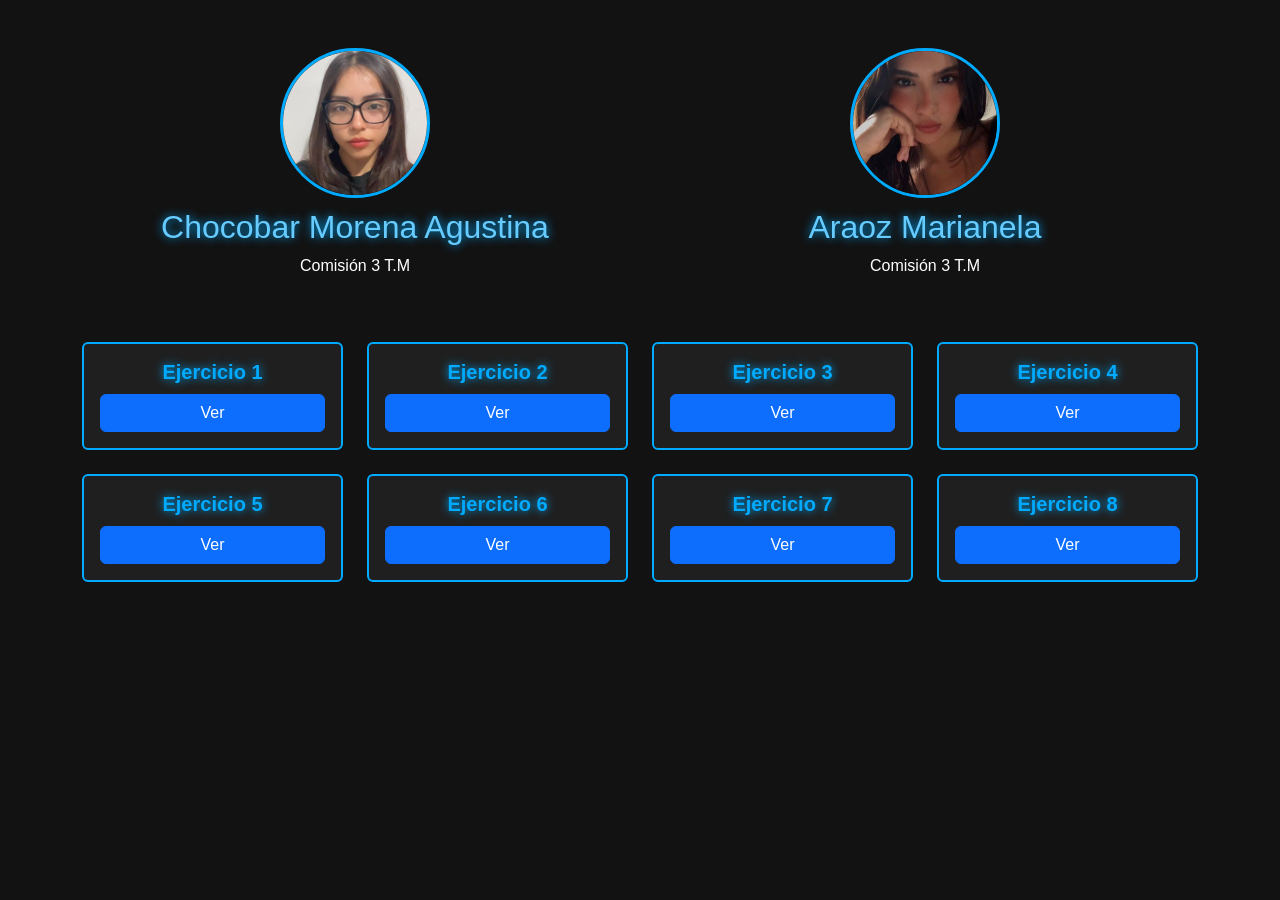
<file: index.html>
<!DOCTYPE html>
<html lang="es">
<head>
    <meta charset="UTF-8">
    <title>TP1 Programación</title>

    <!-- Bootstrap -->
    <link href="https://cdn.jsdelivr.net/npm/bootstrap@5.3.3/dist/css/bootstrap.min.css" rel="stylesheet">

    <!-- CSS -->
    <link rel="stylesheet" href="styles.css">
</head>
<body>

<div class="container">

    <div class="row text-center mt-5">

    <!-- PERFIL 1 -->
    <div class="col-md-6 perfil">
        <img src="agustina.jpg.jpeg" alt="Agustina">
        <h2 class="titulo">Chocobar Morena Agustina</h2>
        <p>Comisión 3 T.M</p>
    </div>

    <!-- PERFIL 2 -->
    <div class="col-md-6 perfil">
        <img src="mar.jpg.jpeg" alt="Marianela">
        <h2 class="titulo">Araoz Marianela</h2>
        <p>Comisión 3 T.M</p>
    </div>

</div>

    <!-- EJERCICIOS -->
    <div class="row mt-5">

        <div class="col-md-3 mb-4">
            <div class="card p-3 text-center">
                <h5>Ejercicio 1</h5>
                <a href="ejercicio1/" class="btn btn-primary">Ver</a>
            </div>
        </div>

        <div class="col-md-3 mb-4">
            <div class="card p-3 text-center">
                <h5>Ejercicio 2</h5>
                <a href="ejercicio2/" class="btn btn-primary">Ver</a>
            </div>
        </div>

        <div class="col-md-3 mb-4">
            <div class="card p-3 text-center">
                <h5>Ejercicio 3</h5>
                <a href="ejercicio3/" class="btn btn-primary">Ver</a>
            </div>
        </div>

        <div class="col-md-3 mb-4">
            <div class="card p-3 text-center">
                <h5>Ejercicio 4</h5>
                <a href="ejercicio4/" class="btn btn-primary">Ver</a>
            </div>
        </div>

        <div class="col-md-3 mb-4">
            <div class="card p-3 text-center">
                <h5>Ejercicio 5</h5>
                <a href="ejercicio5/" class="btn btn-primary">Ver</a>
            </div>
        </div>

        <div class="col-md-3 mb-4">
            <div class="card p-3 text-center">
                <h5>Ejercicio 6</h5>
                <a href="ejercicio6/" class="btn btn-primary">Ver</a>
            </div>
        </div>

        <div class="col-md-3 mb-4">
            <div class="card p-3 text-center">
                <h5>Ejercicio 7</h5>
                <a href="ejercicio7/" class="btn btn-primary">Ver</a>
            </div>
        </div>

        <div class="col-md-3 mb-4">
            <div class="card p-3 text-center">
                <h5>Ejercicio 8</h5>
                <a href="ejercicio8/index.html" class="btn btn-primary">Ver</a>
            </div>
        </div>

    </div>

</div>

</body>
</html>
</file>
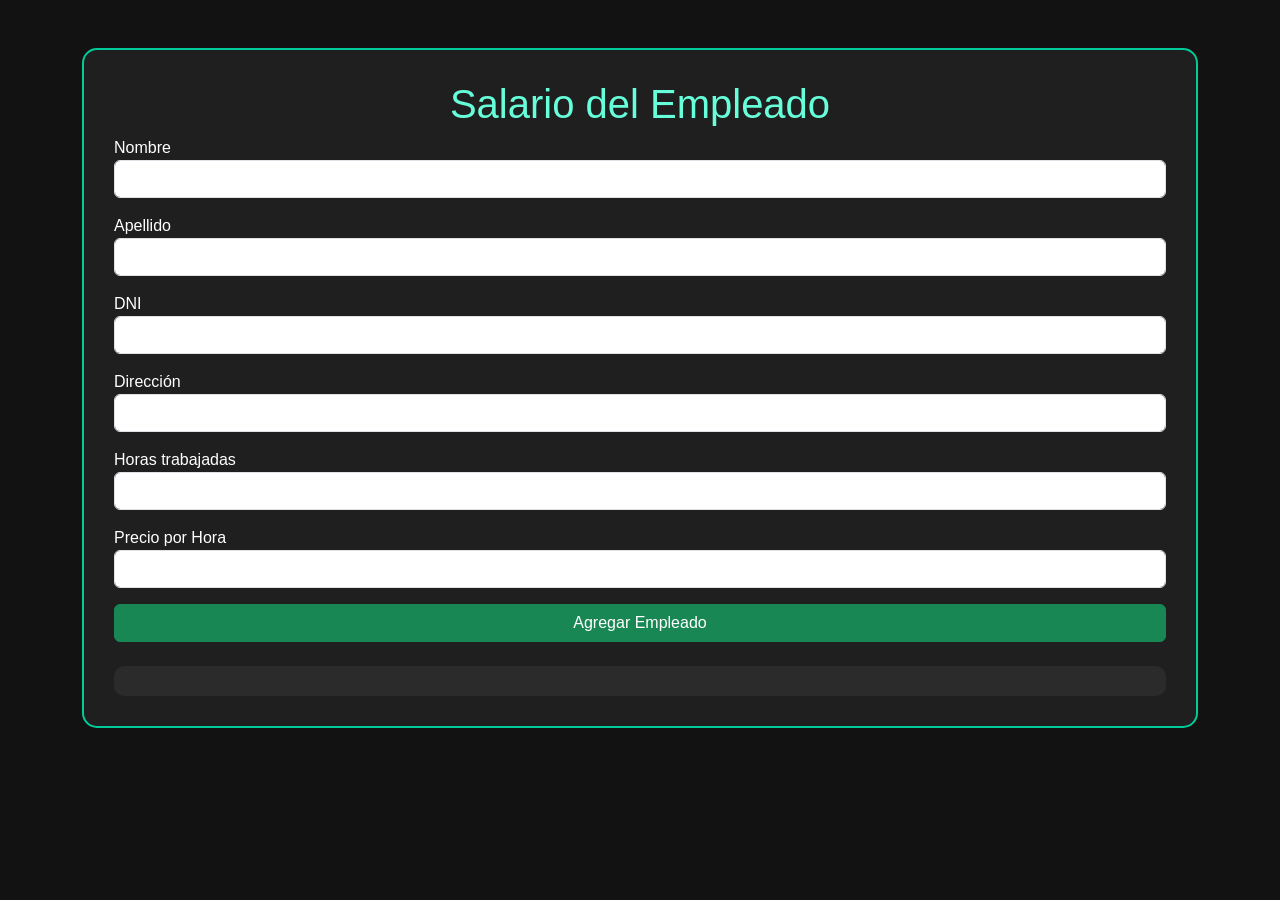
<file: ejercicio5/index.html>
<!DOCTYPE html>
<html lang="es">
<head>
    <meta charset="UTF-8">
    <meta name="viewport" content="width=device-width, initial-scale=1.0">
    <title>Ejercicio 5</title>

    <link href="https://cdn.jsdelivr.net/npm/bootstrap@5.3.3/dist/css/bootstrap.min.css" rel="stylesheet">

    <link rel="stylesheet" href="styles.css">
</head>
<body>

<div class="container mt-5">

    <div class="card-custom">

        <h1 class="titulo text-center">Salario del Empleado</h1>

        <div class="mb-3">
            <label>Nombre</label>
            <input type="text" id="nombre" class="form-control">
        </div>

        <div class="mb-3">
            <label>Apellido</label>
            <input type="text" id="apellido" class="form-control">
        </div>

        <div class="mb-3">
            <label>DNI</label>
            <input type="number" id="dni" class="form-control">
        </div>

        <div class="mb-3">
            <label>Dirección</label>
            <input type="text" id="direccion" class="form-control">
        </div>

        <div class="mb-3">
            <label>Horas trabajadas</label>
            <input type="number" id="horas" class="form-control">
        </div>

        <div class="mb-3">
            <label>Precio por Hora</label>
            <input type="number" id="precioHora" class="form-control">
        </div>

        <button class="btn btn-success w-100" onclick="agregarEmpleado()">
            Agregar Empleado
        </button>

        <div id="resultado" class="resultado mt-4"></div>

    </div>

</div>

<script src="app.js"></script>
</body>
</html>
</file>
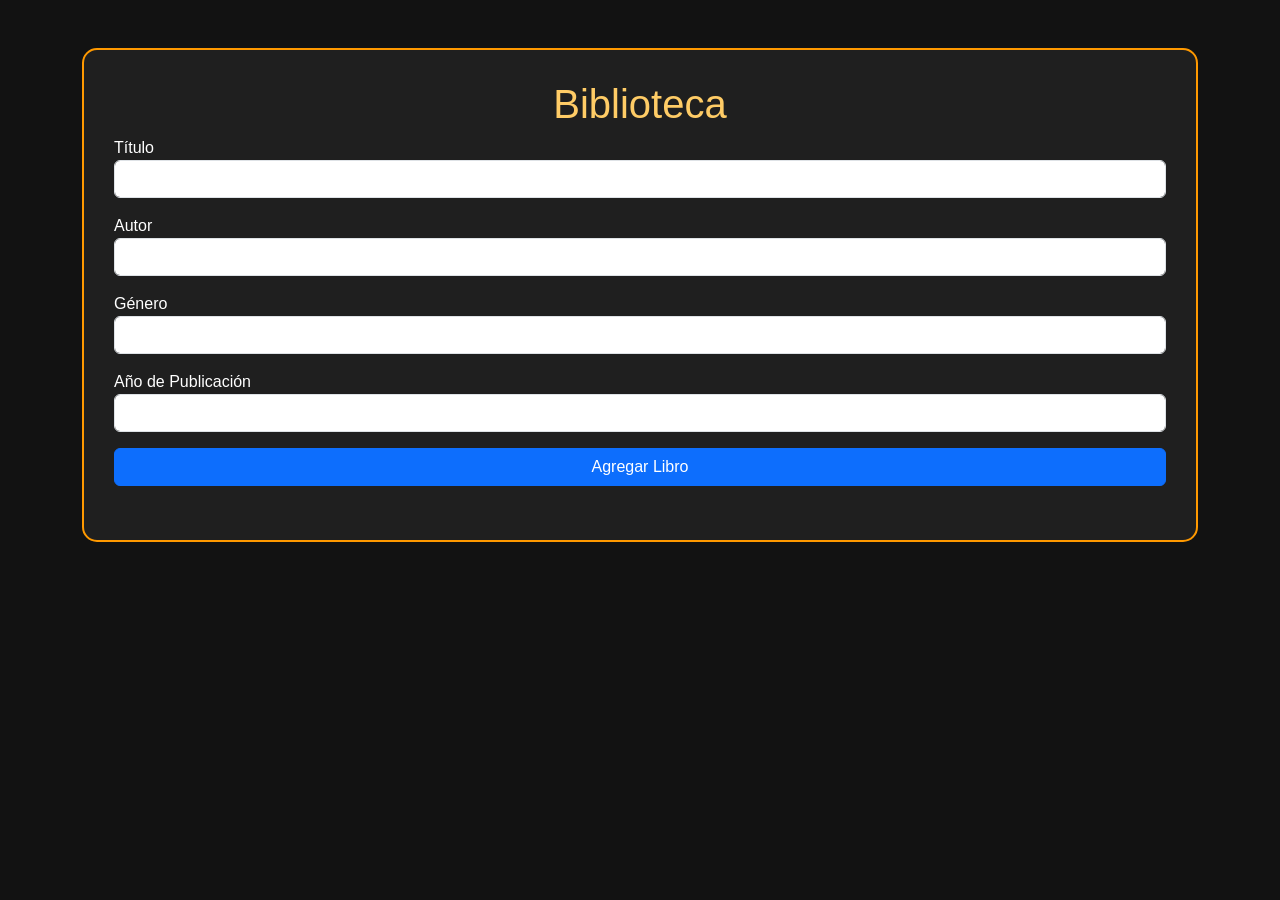
<file: ejercicio6/index.html>
<!DOCTYPE html>
<html lang="es">
<head>
    <meta charset="UTF-8">
    <meta name="viewport" content="width=device-width, initial-scale=1.0">
    <title>Ejercicio 6 - Biblioteca</title>

    <link href="https://cdn.jsdelivr.net/npm/bootstrap@5.3.3/dist/css/bootstrap.min.css" rel="stylesheet">

    <link rel="stylesheet" href="styles.css">
</head>
<body>

<div class="container mt-5">

    <div class="card-custom">

        <h1 class="titulo text-center">Biblioteca</h1>

        <div class="mb-3">
            <label>Título</label>
            <input type="text" id="titulo" class="form-control">
        </div>

        <div class="mb-3">
            <label>Autor</label>
            <input type="text" id="autor" class="form-control">
        </div>

        <div class="mb-3">
            <label>Género</label>
            <input type="text" id="genero" class="form-control">
        </div>

        <div class="mb-3">
            <label>Año de Publicación</label>
            <input type="number" id="anio" class="form-control">
        </div>

        <button class="btn btn-primary w-100" onclick="agregarLibro()">
            Agregar Libro
        </button>

        <ul id="listaLibros" class="mt-4"></ul>

    </div>

</div>

<script src="app.js"></script>
</body>
</html>
</file>
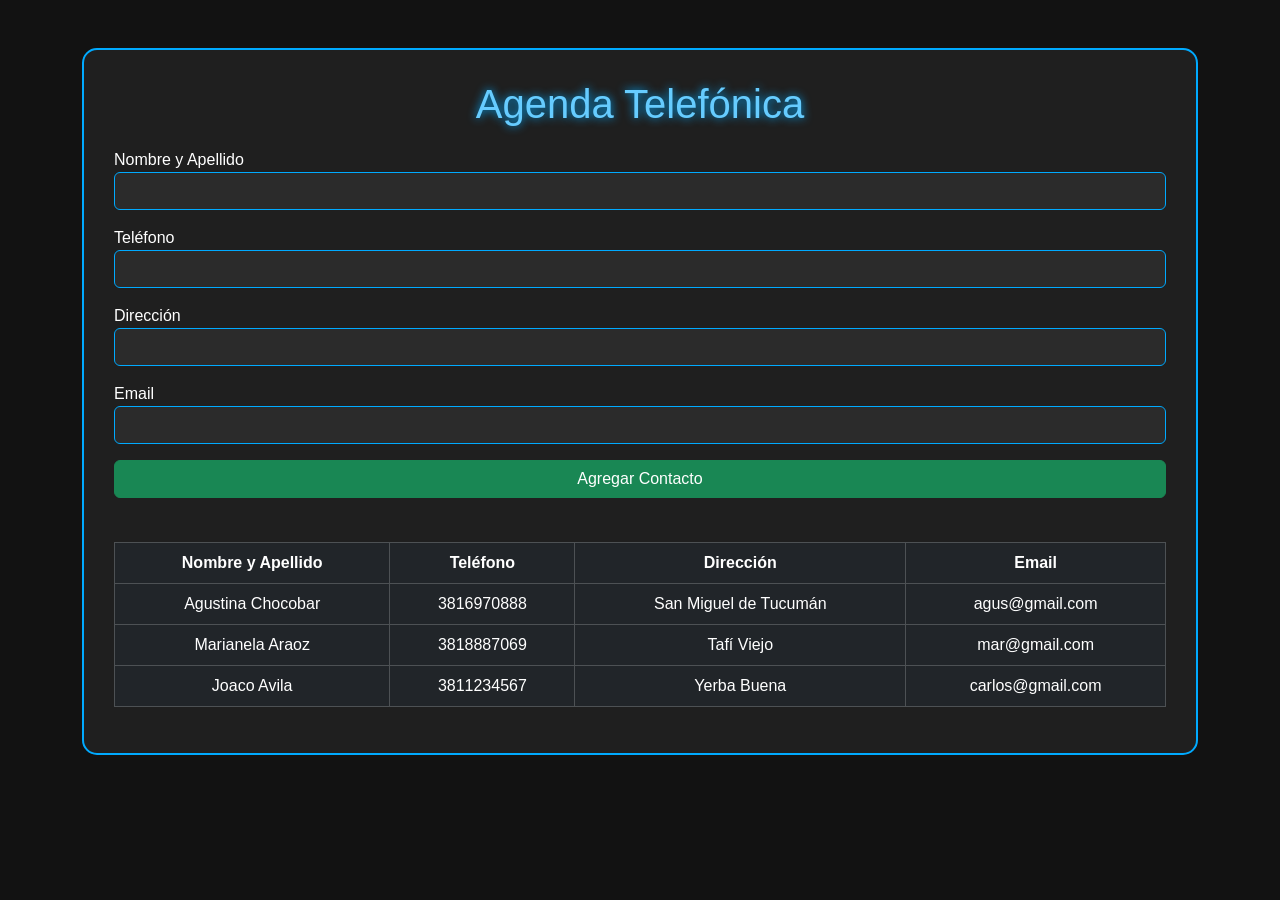
<file: ejercicio8/agenda.html>
<!DOCTYPE html>
<html lang="es">
<head>
    <meta charset="UTF-8">
    <meta name="viewport" content="width=device-width, initial-scale=1.0">
    <title>Agenda Telefónica</title>

    <!-- Bootstrap -->
    <link href="https://cdn.jsdelivr.net/npm/bootstrap@5.3.3/dist/css/bootstrap.min.css" rel="stylesheet">

    <!-- CSS -->
    <link rel="stylesheet" href="styles.css">
</head>
<body>

<div class="container mt-5">

    <div class="card-custom">

        <h1 class="titulo text-center">
            Agenda Telefónica
        </h1>

        <!-- Formulario -->
        <div class="mb-3">
            <label>Nombre y Apellido</label>
            <input type="text" id="nomyApe" class="form-control">
        </div>

        <div class="mb-3">
            <label>Teléfono</label>
            <input type="text" id="telefono" class="form-control">
        </div>

        <div class="mb-3">
            <label>Dirección</label>
            <input type="text" id="direccion" class="form-control">
        </div>

        <div class="mb-3">
            <label>Email</label>
            <input type="email" id="email" class="form-control">
        </div>

        <!-- Botón -->
        <button class="btn btn-success w-100" onclick="agregarContacto()">
            Agregar Contacto
        </button>

        <!-- Tabla -->
        <div class="table-responsive mt-4">

            <table class="table table-dark table-bordered text-center">

                <thead>
                    <tr>
                        <th>Nombre y Apellido</th>
                        <th>Teléfono</th>
                        <th>Dirección</th>
                        <th>Email</th>
                    </tr>
                </thead>

                <tbody id="tablaContactos">

                </tbody>

            </table>

        </div>

    </div>

</div>

<script src="agenda.js"></script>
</body>
</html>
</file>
<file: styles.css>
/* Fondo general */
body{
    background-color: #121212;
    color: white;
    font-family: Arial, Helvetica, sans-serif;
}

.perfil{
    text-align: center;
}

/* Imagen circular */
.perfil img{
    width: 150px;
    height: 150px;
    object-fit: cover;

    border-radius: 50%; /* círculo */
    border: 3px solid #00aaff;

    transition: 0.4s;
}

/* efecto */
.perfil img:hover{
    transform: scale(1.1);
    box-shadow: 0px 0px 20px #00aaff;
}

/* nombre */
.titulo{
    color: #66ccff;
    margin-top: 10px;
    text-shadow: 0px 0px 10px #00aaff;
}

/* Cards */
.card{
    background-color: #1f1f1f;
    border: 2px solid #00aaff;
    transition: 0.4s;
}

.card:hover{
    transform: scale(1.05);
    box-shadow: 0px 0px 20px #00aaff;
}

/* Botones */
.btn{
    transition: 0.3s;
}

.btn:hover{
    transform: scale(1.05);
}
.card h5 {
  color: #00aaff; /* azul brillante */
  text-shadow: 0 0 10px #00aaff; /* efecto neón */
  font-weight: bold;
  margin-bottom: 10px;
}
</file>
<file: ejercicio5/styles.css>
body{
    background-color: #121212;
    color: white;
    font-family: Arial;
}

.card-custom{
    background-color: #1f1f1f;
    padding: 30px;
    border-radius: 15px;
    border: 2px solid #00cc99;
    transition: 0.5s;
}

.card-custom:hover{
    box-shadow: 0px 0px 20px #00cc99;
}

.titulo{
    color: #66ffd9;
}

.resultado{
    background-color: #2b2b2b;
    padding: 15px;
    border-radius: 10px;
}
</file>
<file: ejercicio6/styles.css>
body{
    background-color: #121212;
    color: white;
    font-family: Arial;
}

.card-custom{
    background-color: #1f1f1f;
    padding: 30px;
    border-radius: 15px;
    border: 2px solid #ff9900;
    transition: 0.5s;
}

.card-custom:hover{
    box-shadow: 0px 0px 20px #ff9900;
}

.titulo{
    color: #ffcc66;
}
</file>
<file: ejercicio8/styles.css>
/* Fondo */
body{
    background-color: #121212;
    color: white;
    font-family: Arial, Helvetica, sans-serif;
}

/* Tarjeta */
.card-custom{
    background-color: #1f1f1f;
    padding: 30px;
    border-radius: 15px;
    border: 2px solid #00aaff;

    /* transición */
    transition: 0.5s;
}

/* Efecto hover */
.card-custom:hover{
    box-shadow: 0px 0px 20px #00aaff;
    transform: scale(1.01);
}

/* Título */
.titulo{
    color: #66ccff;
    margin-bottom: 20px;
    text-shadow: 0px 0px 10px #00aaff;
}

/* Imagen */
.img-custom{
    width: 200px;
    margin-bottom: 20px;
}

/* Inputs */
.form-control{
    background-color: #2b2b2b;
    color: white;
    border: 1px solid #00aaff;
}

/* Tabla */
table{
    margin-top: 20px;
}
</file>
